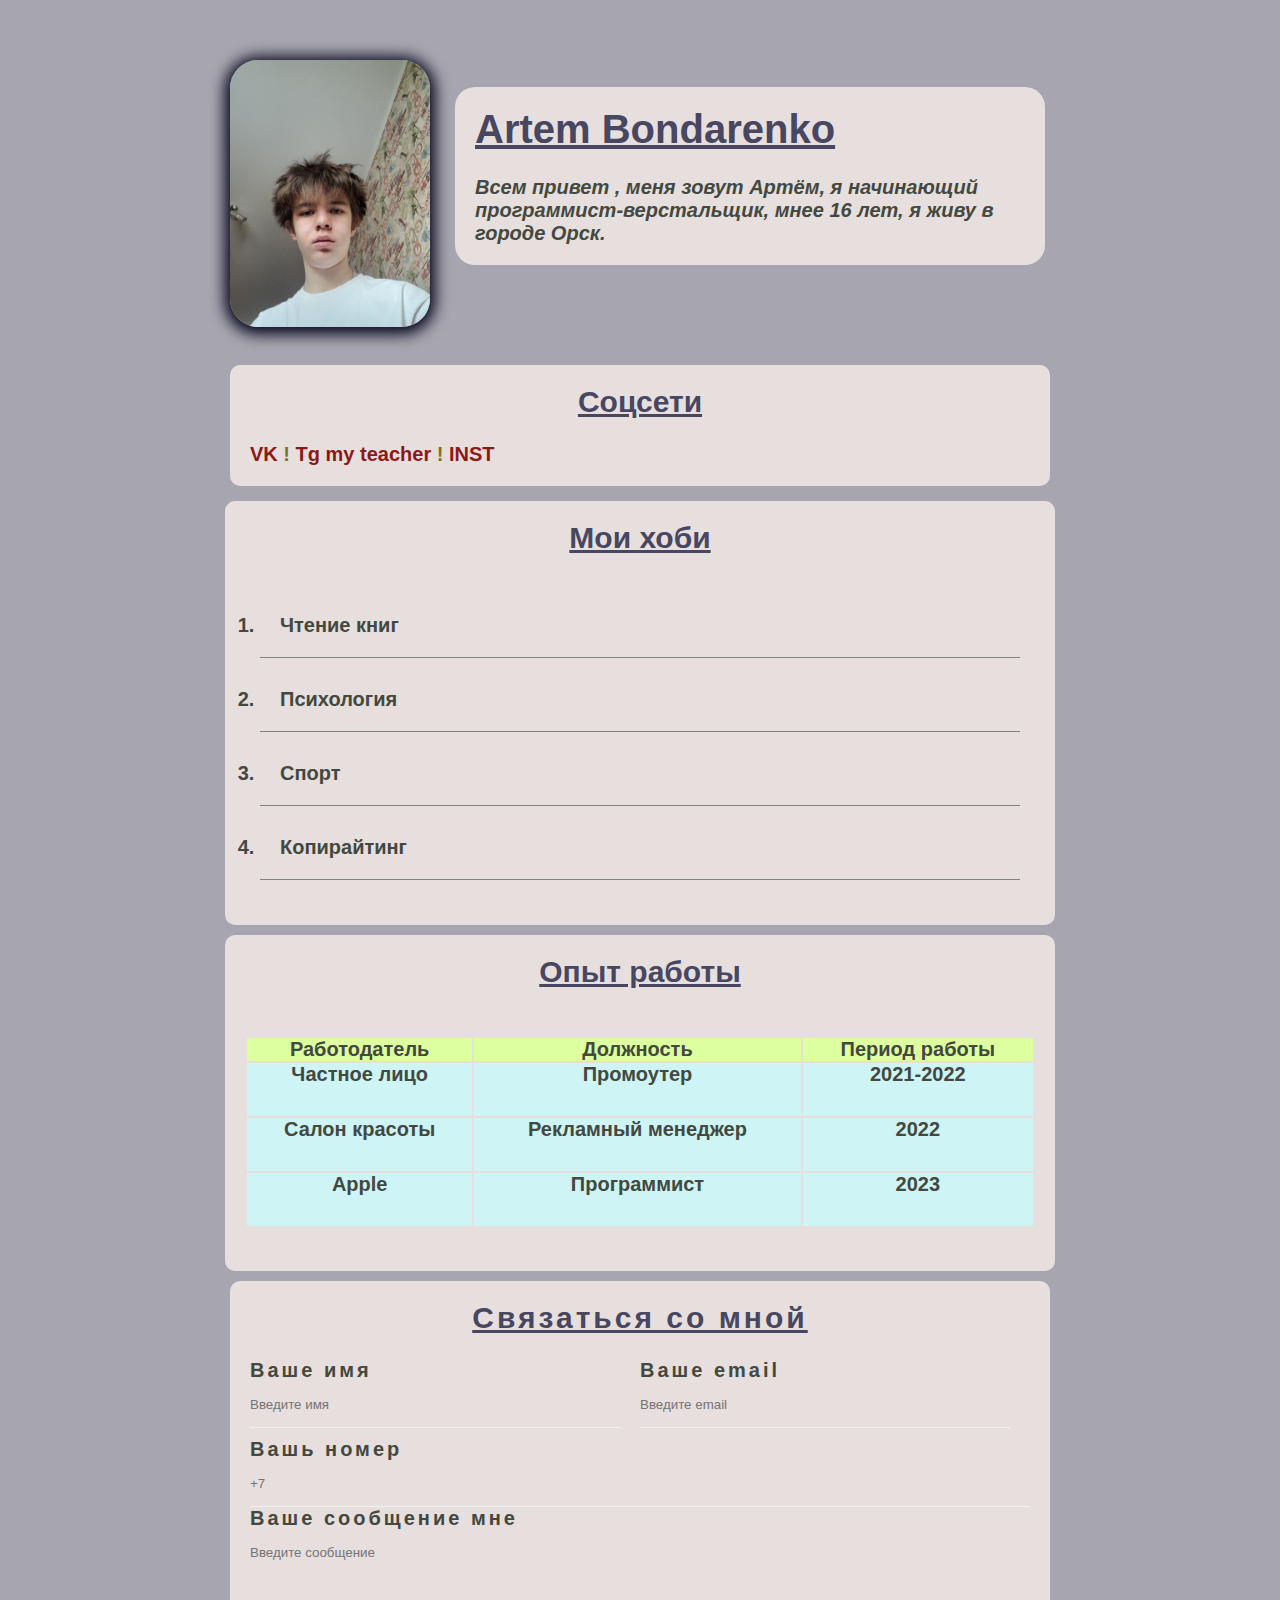
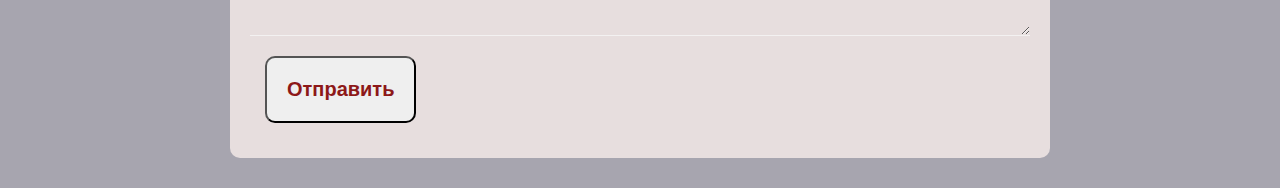
<file: index.html>
<!DOCTYPE html>
<html lang="en">
<head>
  <meta charset="UTF-8">
  <meta http-equiv="X-UA-Compatible" content="IE=edge">
  <meta name="viewport" content="width=device-width, initial-scale=1.0">
  <meta name="keywords" content="Резюие,Артем,начинающий специалист"><!--поисковые системы понимают о чем сайт о чем суть сайта-->
  <meta name="description" content="Резюие покарившее мир">
  <link rel="stylesheet" href="index.css">
  <title>resume</title>
</head>
<body>
    <div class="conteiner">

  <img src="images/1.jpg" alt="Мое фото" class="img">

  <div class="card_info">
    <h1>Artem Bondarenko</h1>

  <p><strong>Всем привет</strong> , меня зовут Артём, я начинающий программист-верстальщик, <em>мнее 16 лет,</em> я живу в городе Орск.</p>
</div>  

  <div class="card_2">
    <h2>Соцсети</h2>
  <a href="https://vk.com/gunartyou" target="_blank">VK</a>  

  <div class="separation">!</div>

  <a href="https://t.me/js_by_vladilen" target="_blank">Tg my teacher</a>

  <div class="separation">!</div>
  <a href="https://instagram.com/artgunna29?igshid=MzNlNGNkZWQ4Mg==
  " target="_blank" >INST</a>
</div>


  <div class="card"><h2>Мои хоби</h2>
  <div class="lists">
    <ol>
    <li> Чтение книг</li>
    <li> Психология</li>
    <li> Спорт</li>
    <li> Копирайтинг</li>
  </ol>
</div>
</div>

  <div class="card"><h2>Опыт работы</h2>
    <br>
  <table class="table">
    <thead>
      <tr>
        <th>Работодатель</th>
        <th>Должность</th>
        <th>Период работы</th>
      </tr>
    </thead>
    <tbody>
      <tr>
        <td>Частное лицо</td>
        <td>Промоутер</td>
        <td>2021-2022</td>
      </tr>
      <tr>
        <td>Салон красоты</td>
        <td>Рекламный менеджер</td>
        <td>2022</td>
      </tr>
      <tr>
        <td>Apple</td>
        <td>Программист</td>
        <td>2023</td>
      </tr>
    </tbody>
  </table>
  <br>
</div>


  <!-- <div class="card"> -->
  <form class="call_me">
    <h2>Связаться со мной</h2>

    <div class="form-row">

    <div class="form-group">
    <label for="name">Ваше имя</label>
    <input type="text" id="name" placeholder="Введите имя">
  </div>
  <div class="form-group">
    <label for="email">Ваше email</label>
    <input type="email" id="email" placeholder="Введите email">
  </div>
</div>
  <div class="form-group">
    <label for="tel">Вашь номер</label>
    <input type="tel" id="tel" placeholder="+7">
  </div>
  <div class="form-group">
    <label for="mass">Ваше сообщение мне</label>
    <textarea id="mass" cols="50" rows="5" placeholder="Введите сообщение"></textarea>
  </div>
  <button type="submit" class="btn">Отправить</button>
  </div>
</form>

</div>
</body>
</html>
</file>
<file: index.css>
/* @media (max-width:650) {
  .card_info{
    text-align: center;
    background: gold;
  }
} */
@media (max-width: 700px){
  p,a,.lists,.table,.form-group label{
    font-size: 15px;
  }
  .card_info{
    padding: 10px;
  }
  h1{
font-size: 1.3em;
  }
  .card h2,h2{
font-size: 1.1em;
margin-bottom: 0px;
  }
  .form-row{
    display: flex;
    flex-direction: column;
    font-size: 10px;
    }
  .img{
      margin-top: 30px;
      margin-right:1px ;
      margin-left: 54px;
      float: none;
      width: 150px;
      border-radius: 28px;
      box-shadow: 0px 2px 15px 5px rgb(0 0 25);
    }
    .card_2{
    margin:50px;
    }
    .btn{
      font-size: 10px;
      padding: 10px;
      margin: 11px;
    }

}
/* @media only screen and (max-width: 670px) { 
  .avatar { 
    max-width: 100%;
    height: auto; 
  } 
  } */

@import url('https://fonts.googleapis.com/css2?family=Comfortaa&family=Kablammo&family=Roboto&display=swap');

*{
  margin: 0;
  padding: 0;
}

body{
  font-size: 20px;
  font-family: 'Comfortaa',sans-serif;
  font-weight: 800;
  background: rgb(167, 165, 175);
}

.conteiner{
  max-width: 850px;
  margin: auto;
  padding-top: 30px;
  padding-bottom: 30px;
}

.card{
  background: rgb(231, 222, 222);
  border-radius: 10px;
  padding: 20px;
  margin: 10px;
}
.card_info{
  background: rgb(231, 222, 222);
  border-radius: 20px;
  padding: 20px;
  margin-left: 240px;
  margin-right: 20px;
  margin-top: 57px;
  display:block;
}
.card_2{
  background: rgb(231, 222, 222);
  border-radius: 10px;
  padding: 20px;
  margin:100px 15px 15px;
}

.card h1,h2{
  text-align: center;
}




.img{
  margin-top: 30px;
  margin-right:15px ;
  margin-left: 15px;
  float: left;
  width: 200px;
  border-radius: 28px;
  box-shadow: 0px 2px 15px 5px rgb(0 0 25);
}

h1,h2{
  margin-bottom: 24px;
  text-decoration: underline;
  color: #474761;
}

a{
  color: rgb(141, 24, 24);
  text-decoration: none;
}
a:hover{
  color:rgb(248, 155, 155);
}


.lists{
  border-radius: 20px;
  color: rgb(67, 73, 63);
  /* display: inline-block; */
  padding: 15px;
  list-style: none;
}
.lists li{
  padding: 20px;
  margin-bottom: 10px;
  border-bottom: 1px solid gray;
}
.table{
  width: 100%;
  color: rgb(67, 73, 63);
}
table td{
  text-align: center;
  padding-bottom: 30px;
}
table td:hover{
  background: rgb(199, 199, 241);
}
.table th:nth-child(1),.table th:nth-child(2),.table th:nth-child(3){
  background: rgb(222, 255, 160);
}
.table td:nth-child(1),.table td:nth-child(2),.table td:nth-child(3){
  background: rgb(206, 244, 245);
}


.separation{
  color: rgb(129, 114, 25);
  display: inline-block;
}

p{
  color: rgb(67, 73, 63);
  font-style: italic;
}
.call_me{
  letter-spacing: 3px;
  color: rgb(67, 73, 63);
  background: rgb(231, 222, 222);
  border-radius: 10px;
  padding: 20px;
  margin:0 15px;
}
.call_me h2{
  text-align: center;
}

.form-group label{
display: block;
font-size: 20px;
}

.form-group input, textarea{
  width: 100%;
  box-sizing: border-box;
  border: none;
  background: transparent;
  border-bottom: 1px solid rgb(243, 241, 241);
  color: black;
  padding: 15px 0;
  outline: none;
  font-family: inherit;
}

.form-row{
    margin-bottom: 10px;
    display: flex;
}


.form-row .form-group{
  margin-right: 20px;
  width: 50%;
  /* display: inline-block; */
  /* width: calc(50%-20px); */
}

.form-row.form-group:last-child{
  margin-right: 0px;
}





.btn{
  font-weight: 900;
  color: rgb(141, 24, 24);
  border-radius: 10px;
  font-size: 20px;
  padding: 20px;
  margin: 15px;
    transition: all .3s;
}
.btn:hover{
  background: rgb(255, 216, 87);
  
}
</file>
